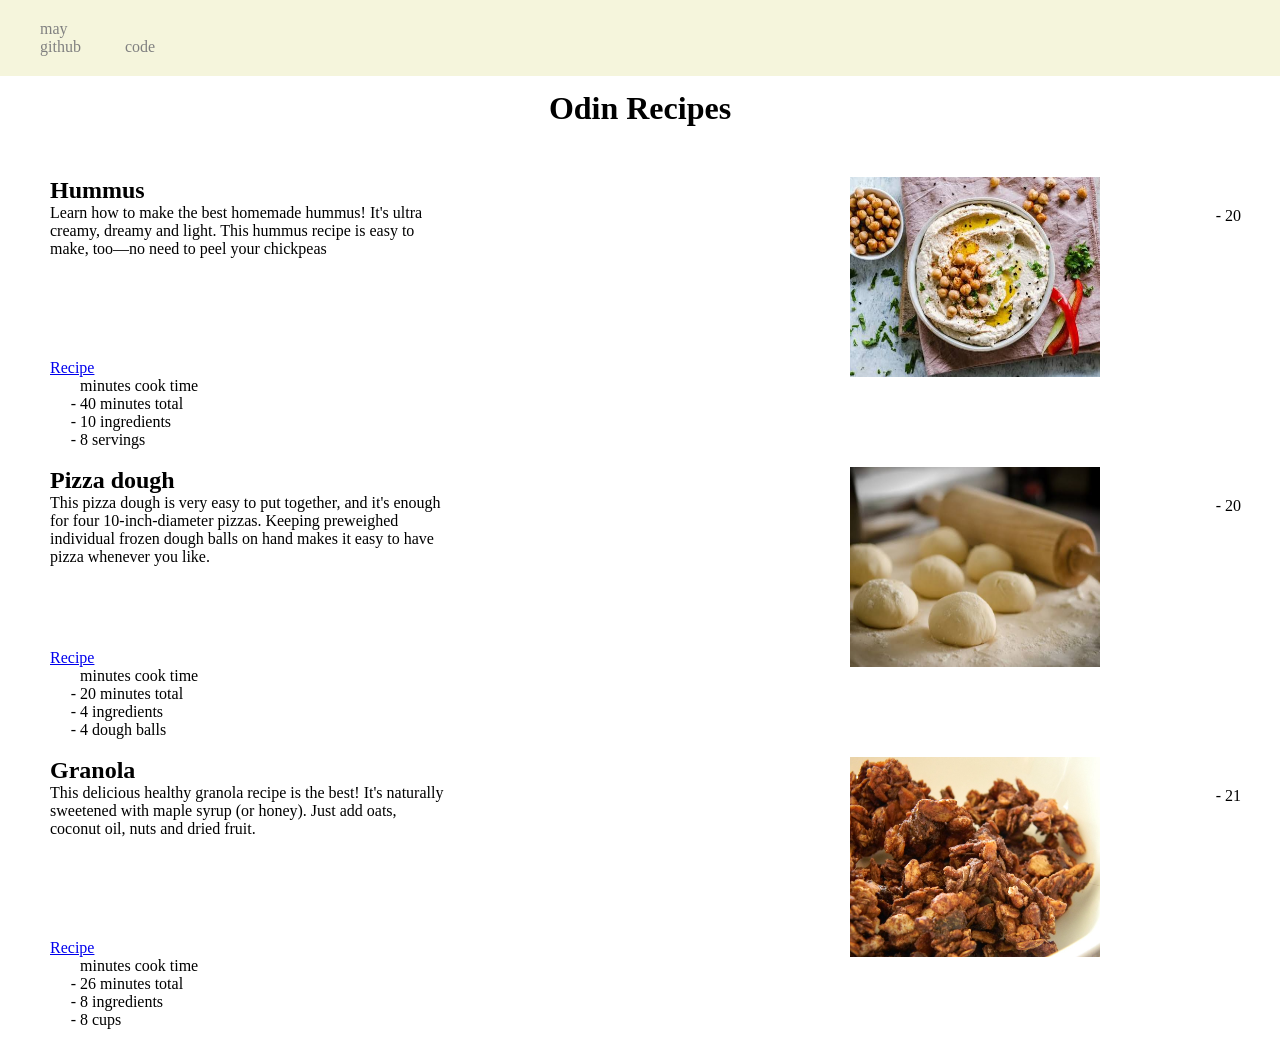
<file: index.html>
<!DOCTYPE html>
<html lang="en">
    <head>
        <title>Odin Recipes</title>
        <meta charset="UTF-8">
        <meta name="viewport" content="width=device-width, initial-scale=1.0">
        <link rel="stylesheet" href="./style/style.css">
    </head>
    <body>
        <header>
            <span>may</span>
            <a target="_blank" href="https://github.com/may-blackberryn"><span>github</span></a>
            <a target="_blank" href="https://github.com/may-blackberryn/odin-26-recipes"><span>code</span></a>
        </header>
        <h1>Odin Recipes</h1>
        <div class="recipe">
            <div class="text">
                <h2>Hummus</h2>
                <p>Learn how to make the best homemade hummus! It's ultra creamy, dreamy and light. 
        This hummus recipe is easy to make, too—no need to peel your chickpeas</p>
                <a href="./recipes/hummus.html">Recipe</a>
            </div>
            <img src="./images/hummus.jpg" alt="an image of a plate with hummus">
            <ul>
                <li>20 minutes cook time</li>
                <li>40 minutes total</li>
                <li>10 ingredients</li>
                <li>8 servings</li>
            </ul>
        </div>
        <div class="recipe">
            <div class="text">
                <h2>Pizza dough</h2>
                <p>This pizza dough is very easy to put together, and it's enough for four 10-inch-diameter pizzas. 
                Keeping preweighed individual frozen dough balls on hand makes it easy to have pizza whenever you like.
                </p>
                <a href="./recipes/pizza.html">Recipe</a>
            </div>
            <img src="./images/pizza.jpg" alt="an image of pizza dough">
            <ul>
                <li>20 minutes cook time</li>
                <li>20 minutes total</li>
                <li>4 ingredients</li>
                <li>4 dough balls</li>
            </ul>
        </div>
        <div class="recipe">
            <div class="text">
                <h2>Granola</h2>            
                <p>This delicious healthy granola recipe is the best! It's naturally sweetened with maple syrup (or honey). 
                Just add oats, coconut oil, nuts and dried fruit.
                </p>
                <a href="./recipes/granola.html">Recipe</a>
            </div>
            <img src="./images/granola.jpg" alt="an image of a plate with granola">
            <ul>
                <li>21 minutes cook time</li>
                <li>26 minutes total</li>
                <li>8 ingredients</li>
                <li>8 cups</li>
            </ul>
        </div>
    </body>
</html>
</file>
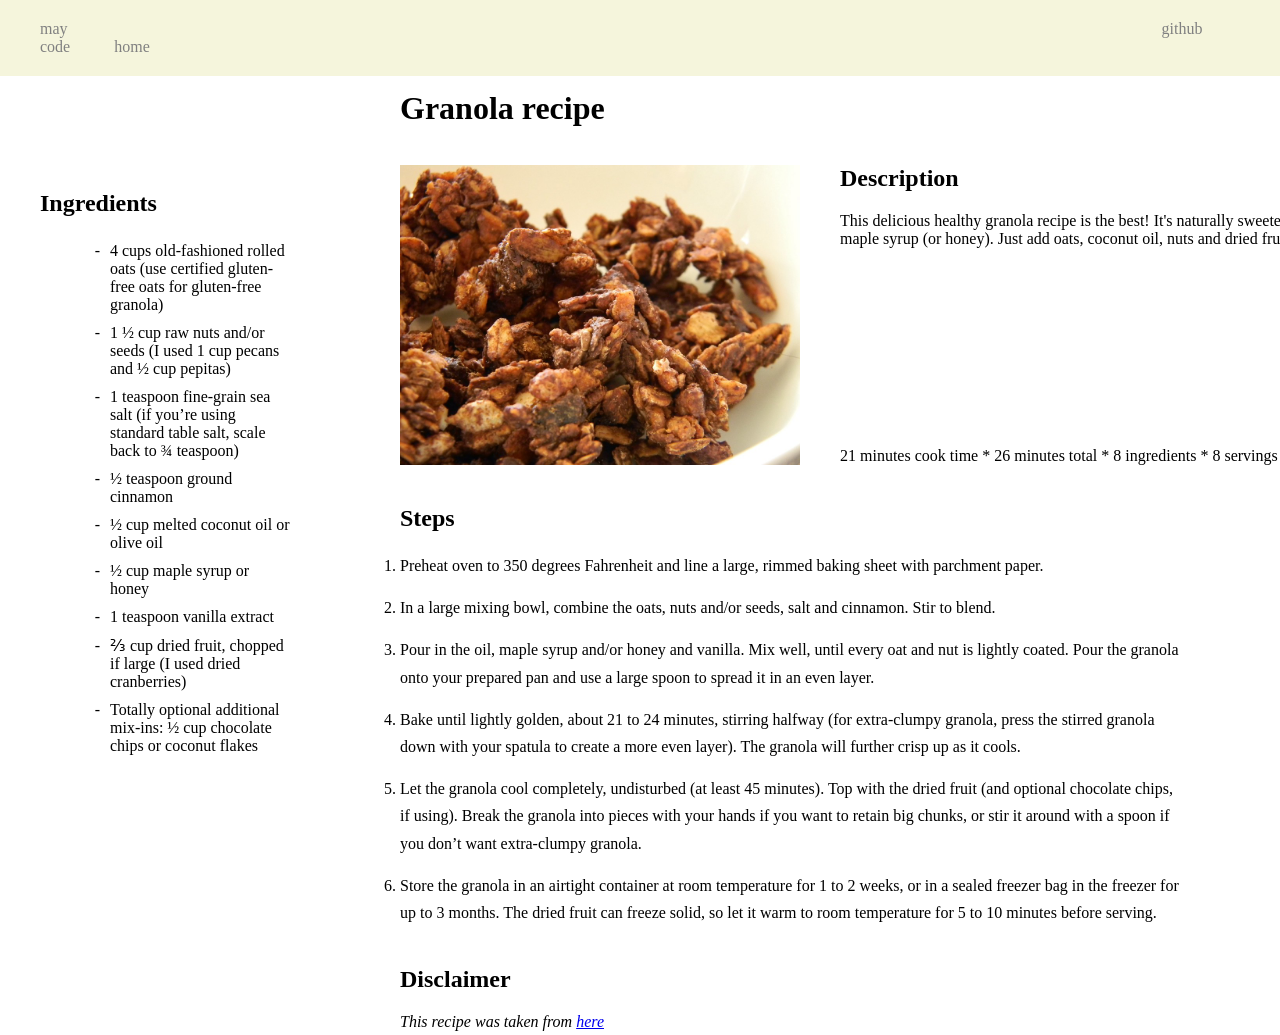
<file: recipes/granola.html>
<!DOCTYPE html>
<html lang="en">
<head>
    <meta charset="UTF-8">
    <meta name="viewport" content="width=device-width, initial-scale=1.0">
    <title>Granola recipe</title>
    <link rel="stylesheet" href="../style/recipe.css">
</head>
<body>
    <header>
        <span>may</span>
        <a target="_blank" href="https://github.com/may-blackberryn"><span>github</span></a>
        <a target="_blank" href="https://github.com/may-blackberryn/odin-26-recipes"><span>code</span></a>
        <a href="../index.html"><span>home</span></a>
    </header>
    <div style="height: 105vh;" id="ingredient-section">
        <h2>Ingredients</h2>
            <ul>
                <li>4 cups old-fashioned rolled oats (use certified gluten-free oats for gluten-free granola)</li>
                <li>1 ½ cup raw nuts and/or seeds (I used 1 cup pecans and ½ cup pepitas)</li>
                <li>1 teaspoon fine-grain sea salt (if you’re using standard table salt, scale back to ¾ teaspoon)</li>
                <li>½ teaspoon ground cinnamon</li>
                <li>½ cup melted coconut oil or olive oil</li>
                <li>½ cup maple syrup or honey</li>
                <li>1 teaspoon vanilla extract</li>
                <li>⅔ cup dried fruit, chopped if large (I used dried cranberries)</li>
                <li>Totally optional additional mix-ins: ½ cup chocolate chips or coconut flakes</li>
            </ul>
    </div>
    <h1>Granola recipe</h1>
    <br>
    <div class="top-section">
        <img src="../images/granola.jpg" alt="an image of a plate of granola">
        <span>21 minutes cook time * 26 minutes total * 8 ingredients * 8 servings</span>
        <div class="description">
            <h2>Description</h2>
            <p>This delicious healthy granola recipe is the best! It's naturally sweetened with maple syrup (or honey). 
        Just add oats, coconut oil, nuts and dried fruit.
            </p>
        </div>    
    </div>    
    <h2>Steps</h2>
        <ol>
            <li>Preheat oven to 350 degrees Fahrenheit and line a large, rimmed baking sheet with parchment paper.</li>
            <li>In a large mixing bowl, combine the oats, nuts and/or seeds, salt and cinnamon. Stir to blend.</li>
            <li>Pour in the oil, maple syrup and/or honey and vanilla. Mix well, until every oat and nut is lightly 
                coated. Pour the granola onto your prepared pan and use a large spoon to spread it in 
                an even layer.</li>
            <li>Bake until lightly golden, about 21 to 24 minutes, stirring halfway (for extra-clumpy granola, 
                press the stirred granola down with your spatula to create a more even layer). 
                The granola will further crisp up as it cools.</li>
            <li>Let the granola cool completely, undisturbed (at least 45 minutes). Top with the dried fruit 
                (and optional chocolate chips, if using). Break the granola into pieces with your hands if you want 
                to retain big chunks, or stir it around with a spoon if you don’t want extra-clumpy granola.</li>
            <li>Store the granola in an airtight container at room temperature for 1 to 2 weeks, or in a sealed 
                freezer bag in the freezer for up to 3 months. The dried fruit can freeze solid, so let it warm to 
                room temperature for 5 to 10 minutes before serving.</li>
        </ol>
    <h2>Disclaimer</h2>
    <p><em>This recipe was taken from <a href="https://cookieandkate.com/healthy-granola-recipe/" target="_blank">here</a></em></p>
</body>
</html>
</file>
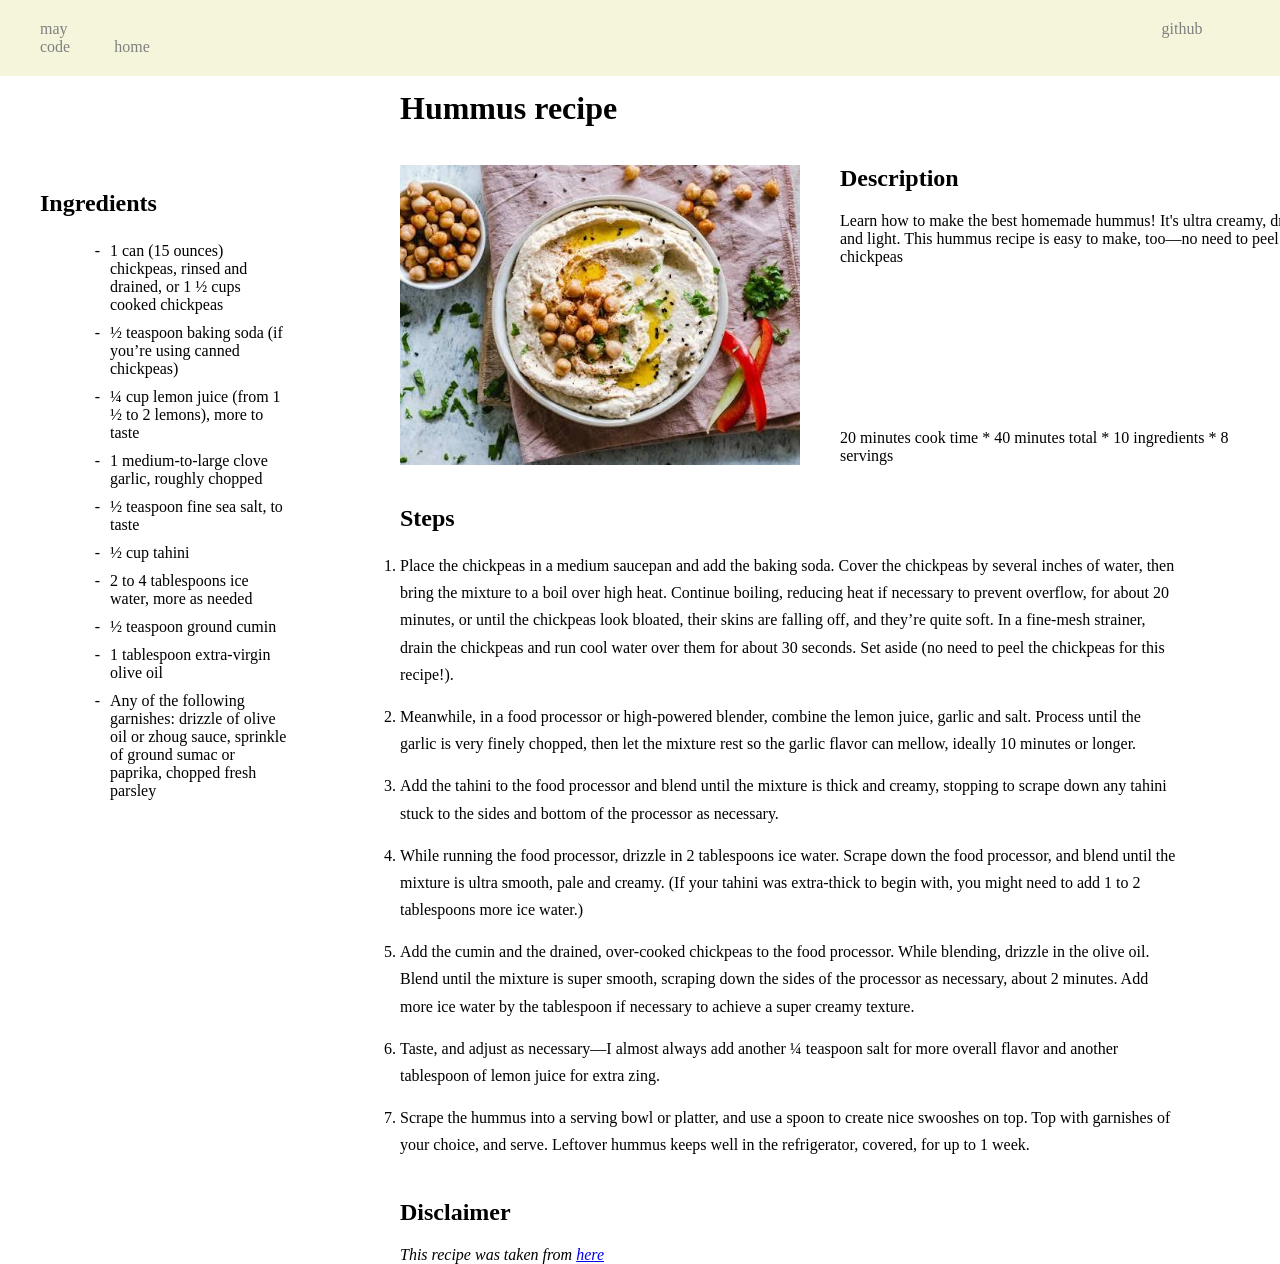
<file: recipes/hummus.html>
<!DOCTYPE html>
<html lang="en">
<head>
    <meta charset="UTF-8">
    <meta name="viewport" content="width=device-width, initial-scale=1.0">
    <title>Hummus recipe</title>
    <link rel="stylesheet" href="../style/recipe.css">
</head>
<body>
    <header>
        <span>may</span>
        <a target="_blank" href="https://github.com/may-blackberryn"><span>github</span></a>
        <a target="_blank" href="https://github.com/may-blackberryn/odin-26-recipes"><span>code</span></a>
        <a href="../index.html"><span>home</span></a>
    </header>
    <div id="ingredient-section">
        <h2>Ingredients</h2>
            <ul>
                <li>1 can (15 ounces) chickpeas, rinsed and drained, or 1 ½ cups cooked chickpeas</li>
                <li>½ teaspoon baking soda (if you’re using canned chickpeas)</li>
                <li>¼ cup lemon juice (from 1 ½ to 2 lemons), more to taste</li>
                <li>1 medium-to-large clove garlic, roughly chopped</li>
                <li>½ teaspoon fine sea salt, to taste</li>
                <li>½ cup tahini</li>
                <li>2 to 4 tablespoons ice water, more as needed</li>
                <li>½ teaspoon ground cumin</li>
                <li>1 tablespoon extra-virgin olive oil</li>
                <li>Any of the following garnishes:  drizzle of olive oil or zhoug sauce, 
                    sprinkle of ground sumac or paprika, chopped fresh parsley</li>
            </ul>
    </div>
    <h1>Hummus recipe</h1>
    <br>
    <div class="top-section">
        <img src="../images/hummus.jpg" alt="an image of a plate with hummus">
        <span>20 minutes cook time * 40 minutes total * 10 ingredients * 8 servings</span>
        <div class="description">
            <h2>Description</h2>
            <p>Learn how to make the best homemade hummus! It's ultra creamy, dreamy and light. 
                This hummus recipe is easy to make, too—no need to peel your chickpeas
            </p>
        </div>    
    </div>    
    <h2>Steps</h2>
        <ol>
            <li>Place the chickpeas in a medium saucepan and add the baking soda. Cover the chickpeas by several inches of
                water, then bring the mixture to a boil over high heat. Continue boiling, reducing heat if necessary to
                prevent overflow, for about 20 minutes, or until the chickpeas look bloated, their skins are falling off,
                and they’re quite soft. In a fine-mesh strainer, drain the chickpeas and run cool water over them for
                about 30 seconds. Set aside (no need to peel the chickpeas for this recipe!).
            </li>
            <li>Meanwhile, in a food processor or high-powered blender, combine the lemon juice, garlic 
                and salt. Process until the garlic is very finely chopped, then let the mixture rest 
                so the garlic flavor can mellow, ideally 10 minutes or longer.
            </li>
            <li>Add the tahini to the food processor and blend until the mixture is thick and creamy, 
                stopping to scrape down any tahini stuck to the sides and bottom of the processor as 
                necessary.
            </li>
            <li>While running the food processor, drizzle in 2 tablespoons ice water. 
                Scrape down the food processor, and blend until the mixture is ultra smooth, pale and 
                creamy. (If your tahini was extra-thick to begin with, you might need to add 1 to 2 
                tablespoons more ice water.)
            </li>
            <li>Add the cumin and the drained, over-cooked chickpeas to the food processor. 
                While blending, drizzle in the olive oil. Blend until the mixture is super smooth, 
                scraping down the sides of the processor as necessary, about 2 minutes. 
                Add more ice water by the tablespoon if necessary to achieve a super creamy texture.
            </li>
            <li>Taste, and adjust as necessary—I almost always add another ¼ teaspoon salt 
                for more overall flavor and another tablespoon of lemon juice for extra zing.
            </li>
            <li>Scrape the hummus into a serving bowl or platter, and use a spoon to create nice 
                swooshes on top. Top with garnishes of your choice, and serve. Leftover hummus 
                keeps well in the refrigerator, covered, for up to 1 week.
            </li>
        </ol>
    <h2>Disclaimer</h2>
        <p><em>This recipe was taken from <a href="https://cookieandkate.com/best-hummus-recipe/" target="_blank">here</a></em></p>
</body>
</html>
</file>
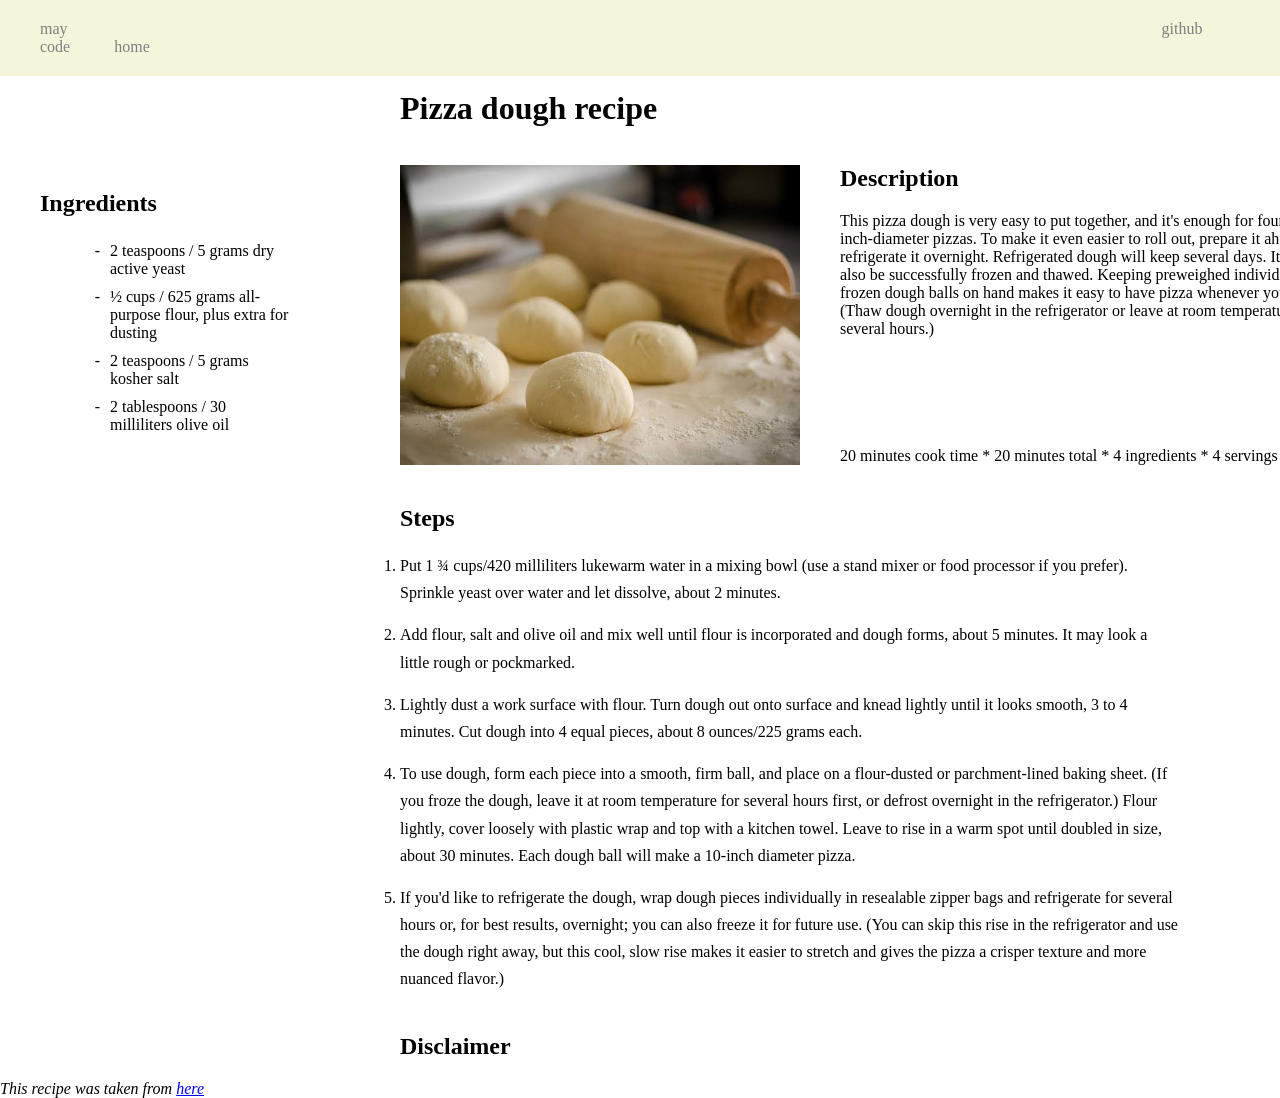
<file: recipes/pizza.html>
<!DOCTYPE html>
<html lang="en">
<head>
    <meta charset="UTF-8">
    <meta name="viewport" content="width=device-width, initial-scale=1.0">
    <title>Pizza dough recipe</title>
    <link rel="stylesheet" href="../style/recipe.css">
</head>
<body>
    <header>
        <span>may</span>
        <a target="_blank" href="https://github.com/may-blackberryn"><span>github</span></a>
        <a target="_blank" href="https://github.com/may-blackberryn/odin-26-recipes"><span>code</span></a>
        <a href="../index.html"><span>home</span></a>
    </header>
    <div style="height: 105vh;" id="ingredient-section">
        <h2>Ingredients</h2>
        <ul>
            <li>2 teaspoons / 5 grams dry active yeast</li>
            <li>½ cups / 625 grams all-purpose flour, plus extra for dusting</li>
            <li>2 teaspoons / 5 grams kosher salt</li>
            <li>2 tablespoons / 30 milliliters olive oil</li>
        </ul>
    </div>
    <h1>Pizza dough recipe</h1>
    <br>
    <div class="top-section">
        <img src="../images/pizza.jpg" alt="an image of pizza dough">
        <span>20 minutes cook time * 20 minutes total * 4 ingredients * 4 servings</span>
        <div class="description">
            <h2>Description</h2>
            <p>This pizza dough is very easy to put together, and it's enough for four 10-inch-diameter pizzas. 
                To make it even easier to roll out, prepare it ahead, and refrigerate it overnight. Refrigerated dough will keep 
                several days. It may also be successfully frozen and thawed. Keeping preweighed individual frozen dough balls on 
                hand makes it easy to have pizza whenever you like. (Thaw dough overnight in the refrigerator or leave at room 
                temperature for several hours.)
            </p>
        </div>    
    </div>    
    <h2>Steps</h2>
        <ol>
            <li>Put 1 ¾ cups/420 milliliters lukewarm water in a mixing bowl (use a stand mixer or food processor 
                if you prefer). Sprinkle yeast over water and let dissolve, about 2 minutes.
            <li>Add flour, salt and olive oil and mix well until flour is incorporated and dough 
                forms, about 5 minutes. It may look a little rough or pockmarked.</li>
            <li>Lightly dust a work surface with flour. Turn dough out onto surface and knead 
                lightly until it looks smooth, 3 to 4 minutes. Cut dough into 4 equal pieces, 
                about 8 ounces/225 grams each.</li>
            <li>To use dough, form each piece into a smooth, firm ball, 
                and place on a flour-dusted or parchment-lined baking sheet. (If you froze the dough, leave it at 
                room temperature for several hours first, or defrost overnight in the refrigerator.) Flour lightly, 
                cover loosely with plastic wrap and top with a kitchen towel. Leave to rise in a warm spot until doubled in 
                size, about 30 minutes. Each dough ball will make a 10-inch diameter pizza.</li>
            <li>If you'd like to refrigerate the dough, wrap dough pieces individually in resealable zipper bags and 
                refrigerate for several hours or, for best results, overnight; you can also freeze it for future use. 
                (You can skip this rise in the refrigerator and use the dough right away, but this cool, slow rise makes 
                it easier to stretch and gives the pizza a crisper texture and more nuanced flavor.)</li>
        </ol>
    <h2>Disclaimer</h2>
    <p><em>This recipe was taken from <a href="https://cooking.nytimes.com/recipes/1017931-easy-pizza-dough" 
        target="_blank">here</a></em></p>
</body>
</html>
</file>
<file: style/style.css>
* {
    padding: 0;
    margin: 0;
    box-sizing: border-box;
}
header {
    width: 100vw;
    background-color: beige;
    color: grey;
    padding: 20px;
    position: fixed;
    top: 0;
    z-index: 1;
}

.recipe {
    margin-left: 50px;
    height: 200px;
    margin-bottom: 90px;
}

.text, .recipe img{
    float: left;
    height: 200px;
}

h1 {
    margin: 90px 0px 50px;
    text-align: center;
}
header span {
    padding: 20px;
}
header > span:first-child{
    margin-right: 1100px;
}

.text p {
    width: 400px;
}

.recipe img {
    width: 250px;
    margin-left: 400px;
    margin-right: 125px;
}

ul li::marker {
  content: "- "; 
}

ul {
    padding: 30px;
}

.recipe a {
    display: inline-block;
    position: absolute;
    bottom: 0;
}

header a {
    text-decoration: none;
    color: inherit;
}

.text {position: relative;}
</file>
<file: style/recipe.css>
* {
    box-sizing: border-box;
    padding: 0;
    margin: 0;
}

#ingredient-section {
    float: left;
    height: 130vh;
    width: 400px;
}

#ingredient-section ul {
    padding: 0px 100px;
}

#ingredient-section ul li::marker {
    content: "-";
}

#ingredient-section ul li {
    padding: 5px 10px;
}

header {
    width: 100vw;
    background-color: beige;
    color: grey;
    padding: 20px;
    position: fixed;
    top: 0;
    z-index: 1;
}

header span {
    padding: 20px;
}

header a {
    text-decoration: none;
    color: inherit;
}
header > span:first-child{
    margin-right: 1050px;
}


#ingredient-section h2{
    margin-top: 100px;
    margin-left: 40px;
}

h1 {
    margin: 90px 0 20px;
}

img {
    float: left;
    width: 400px;
    height: 300px;
    margin-right: 40px;
    position: relative;
    z-index: 0;
}

.top-section {
    position: relative;
    height: 300px;
    margin-left: 400px;
    margin-bottom: 40px;
}

.top-section span{
    position: absolute;
    bottom: 0;
}

.description {
    width: 500px;
    position: absolute;
    margin-left: 440px;
    top: 0;
}

h2{
    margin-bottom: 20px;
}

ol {
    margin-right: 100px;
    line-height: 170%;
    margin-bottom: 40px;
}

ol li {
    margin-bottom: 15px;
}
</file>
